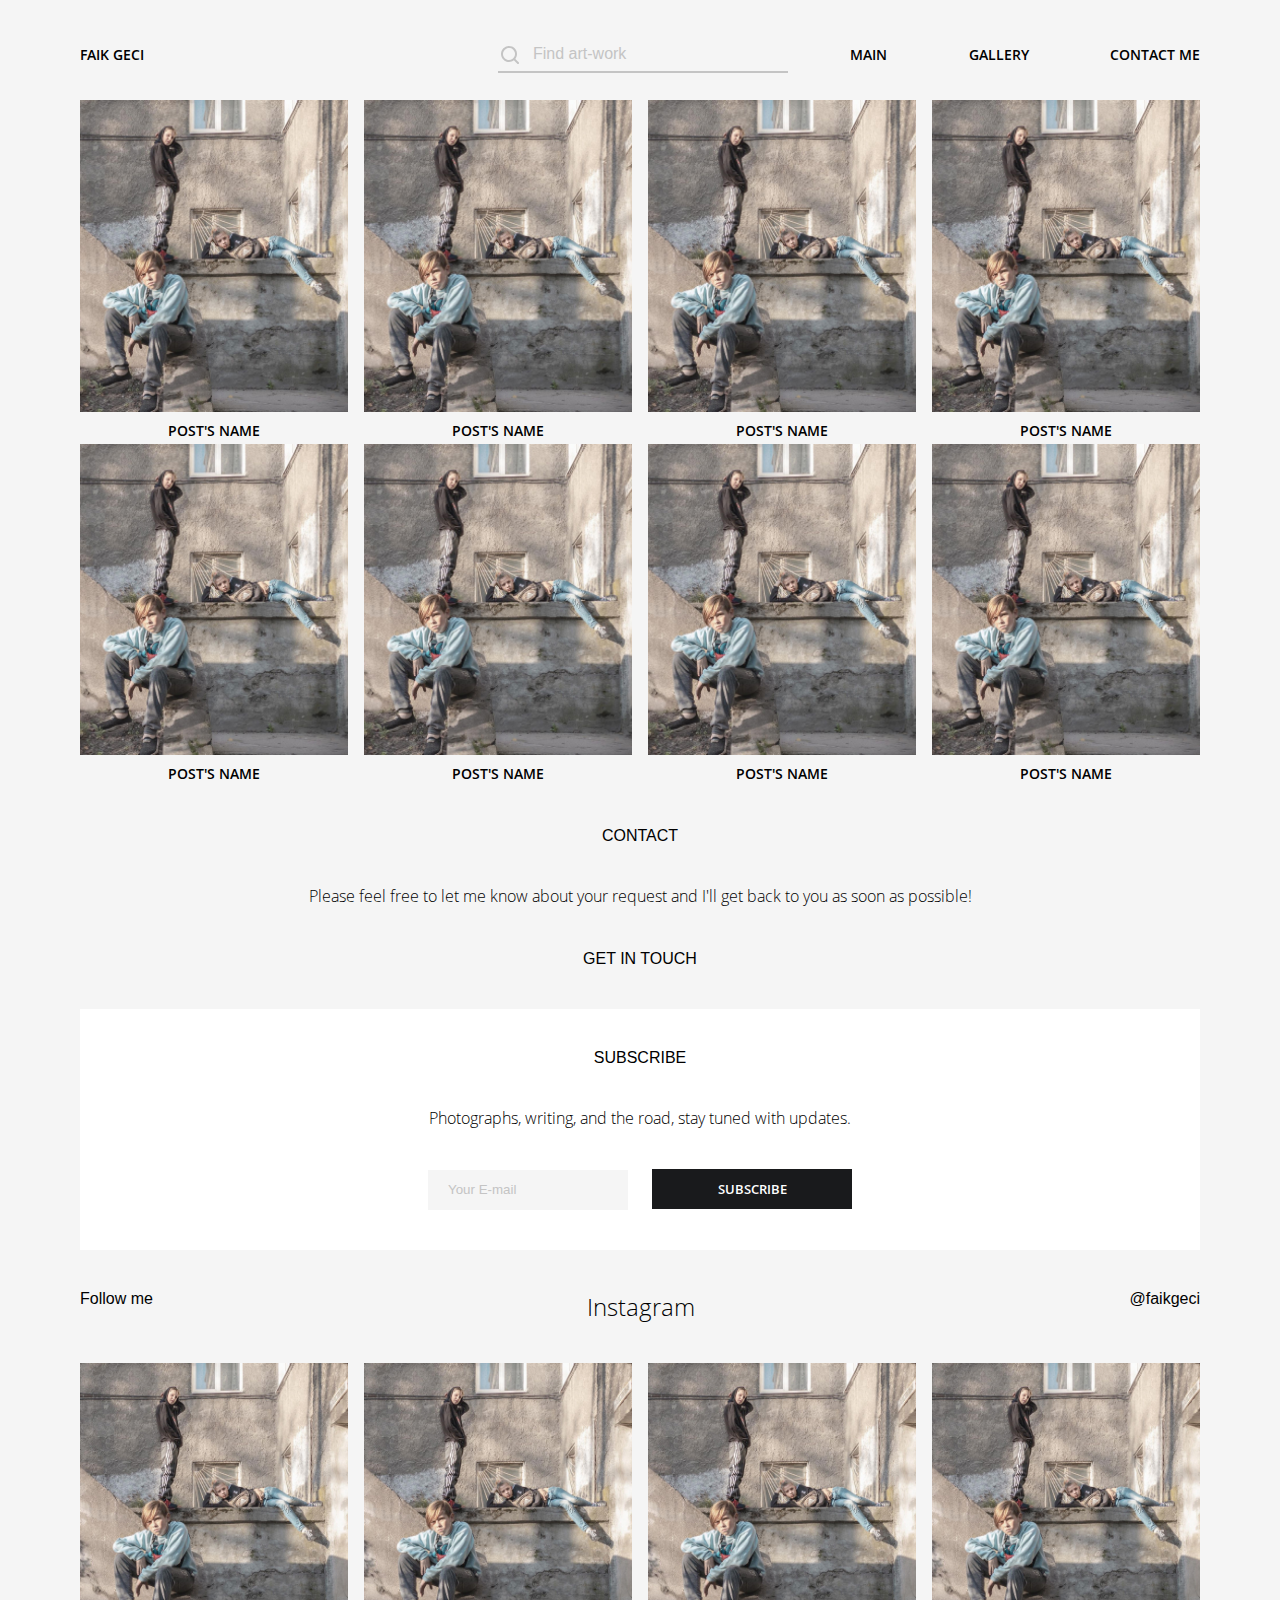
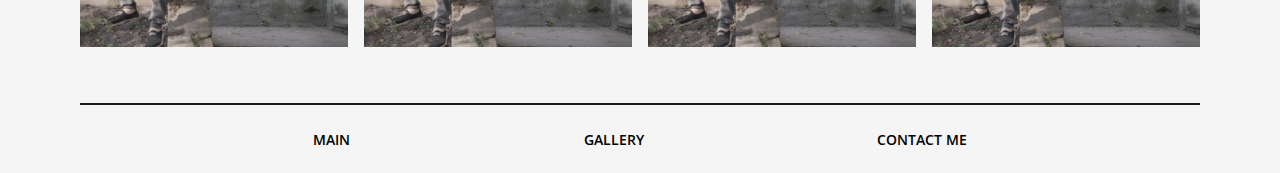
<file: html/html/index.html>
<!DOCTYPE html>
<html>
  <head>
    <meta name="viewport" content="width=device-width, initial-scale=1.0">
    <title>Faik Geci</title>
    <link rel="stylesheet" href="../styles/style.css">
  </head>
  <body>
    <header> 
      <div class="logo"> <a href="./">Faik Geci</a></div>
      <div class="burger"><span></span></div>
      <div class="search">
        <input placeholder="Find art-work" type="text">
      </div>
      <div class="menu"><a href="./index.html">main</a><a href="./gallery.html">gallery</a><a href="./contact.html">contact me</a></div>
    </header>
    <div class="main">
      <div class="posts-list">
        <div class="post"><img src="../img/pic1.jpg">
          <p>Post's name</p>
        </div>
        <div class="post"><img src="../img/pic1.jpg">
          <p>Post's name</p>
        </div>
        <div class="post"><img src="../img/pic1.jpg">
          <p>Post's name </p>
        </div>
        <div class="post"><img src="../img/pic1.jpg">
          <p>Post's name </p>
        </div>
        <div class="post"><img src="../img/pic1.jpg">
          <p>Post's name</p>
        </div>
        <div class="post"><img src="../img/pic1.jpg">
          <p>Post's name</p>
        </div>
        <div class="post"><img src="../img/pic1.jpg">
          <p>Post's name </p>
        </div>
        <div class="post"><img src="../img/pic1.jpg">
          <p>Post's name </p>
        </div>
      </div>
      <div class="contact">
        <p class="title">CONTACT</p>
        <p>Please feel free to let me know about your request and I'll get back to you as soon as possible!</p><a href="#">GET IN TOUCH</a>
      </div>
      <div class="subscribe">
        <p class="title">SUBSCRIBE</p>
        <p>Photographs, writing, and the road, stay tuned with updates.</p>
        <input placeholder="Your E-mail">
        <button>SUBSCRIBE</button>
      </div>
      <div class="insta-link">
        <p>Follow me</p>
        <p class="insta">Instagram</p>
        <p>@faikgeci</p>
      </div>
      <div class="insta-preview"><img src="../img/pic1.jpg"><img src="../img/pic1.jpg"><img src="../img/pic1.jpg"><img src="../img/pic1.jpg"></div>
    </div>
    <footer>
      <div class="footer menu"><a href="./index.html">main</a><a href="./gallery.html">gallery</a><a href="./contact.html">contact me</a></div>
    </footer>
    <script>
      const burger = document.querySelector(".burger");
      const nav = document.querySelector(".menu");
      const body = document.querySelector("body");
      burger.onclick = () => {
      burger.classList.toggle("active");
      nav.classList.toggle("active");
      body.classList.toggle("lock");
      }
    </script>
  </body>
</html>
</file>
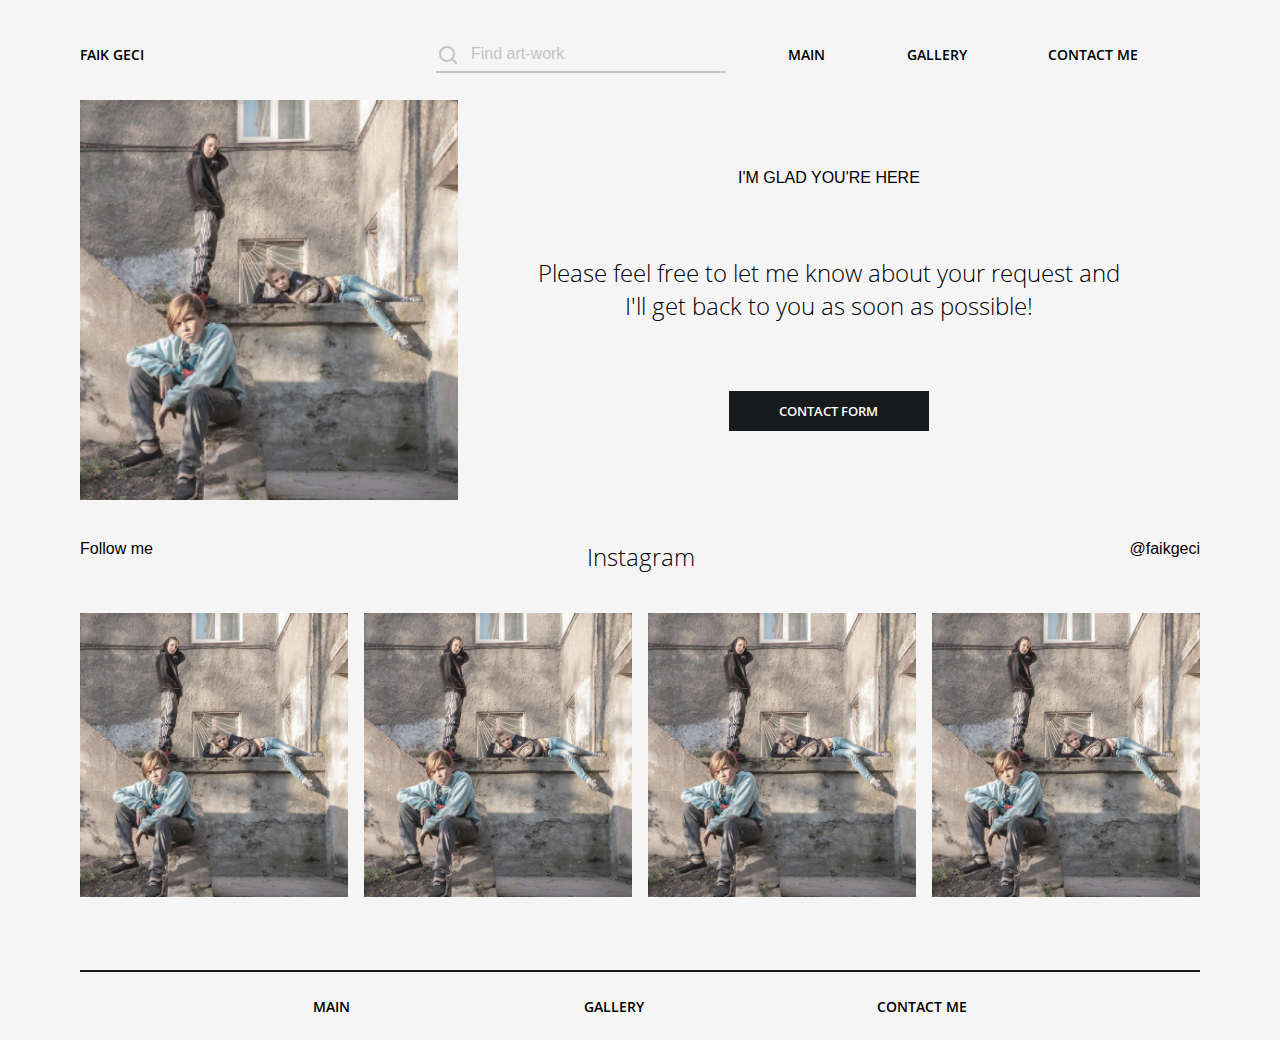
<file: html/html/contact.html>
<!DOCTYPE html>
<html>
  <head>
    <meta name="viewport" content="width=device-width, initial-scale=1.0">
    <title>Faik Geci</title>
    <link rel="stylesheet" href="../styles/style.css">
  </head>
  <body>
    <header> 
      <div class="logo"> <a href="./">Faik Geci</a></div>
      <div class="search">
        <input placeholder="Find art-work" type="text">
      </div>
      <div class="menu"><a href="./index.html">main</a><a href="./gallery.html">gallery</a><a href="./contact.html">contact me</a></div>
      <div class="burger"><span></span></div>
    </header>
    <div class="main">
      <div class="banner"><img src="../img/pic1.jpg">
        <div class="description">
          <p class="title">I'M GLAD YOU'RE HERE</p>
          <p>Please feel free to let me know about your request and I'll get back to you as soon as possible!</p>
          <button onclick="showContactForm()">CONTACT FORM</button>
        </div>
      </div>
      <div class="insta-link">
        <p>Follow me</p>
        <p class="insta">Instagram</p>
        <p>@faikgeci</p>
      </div>
      <div id="ContactForm" class="dialog_contact_form">
        <div class="wrapper">
          <h2>Get in touch</h2>
          <button class="close" onclick="closeContactForm()">x</button>
        <form action="submit" id="form">
          <input type="name" placeholder="Name">
          <input type="email" placeholder="Email">
          <textarea type="text" placeholder="Message"></textarea>
          <button type="submit">Send</button>
        </form>
        </div>
      </div>
      <div class="insta-preview"><img src="../img/pic1.jpg"><img src="../img/pic1.jpg"><img src="../img/pic1.jpg"><img src="../img/pic1.jpg"></div>
    </div>
    <footer>
      <div class="footer menu"><a href="./index.html">main</a><a href="./gallery.html">gallery</a><a href="./contact.html">contact me</a></div>
    </footer>
    <script>
      function showContactForm() {
        dialog = document.getElementById('ContactForm');
        dialog.style.display = "block";
      }
      function closeContactForm() {
        dialog = document.getElementById('ContactForm');
        dialog.style.display = "none";
      }
      const burger = document.querySelector(".burger");
      const nav = document.querySelector(".menu");
      const body = document.querySelector("body");
      burger.onclick = () => {
      burger.classList.toggle("active");
      nav.classList.toggle("active");
      body.classList.toggle("lock");
      }
    </script>
  </body>
</html>
</file>
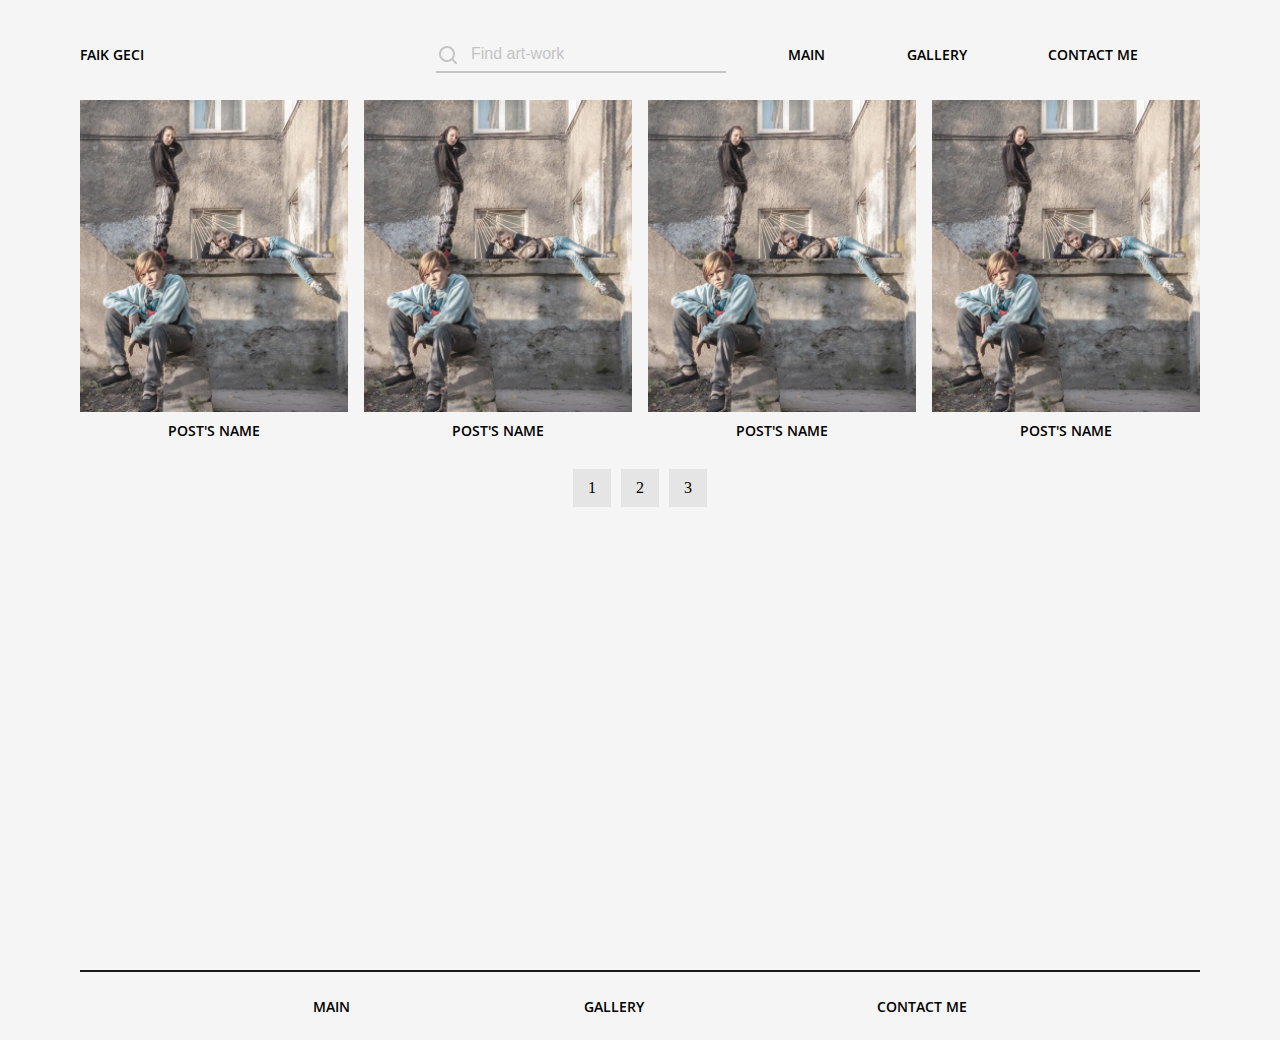
<file: html/html/gallery.html>
<!DOCTYPE html>
<html>
  <head>
    <meta name="viewport" content="width=device-width, initial-scale=1.0">
    <title>Faik Geci</title>
    <link rel="stylesheet" href="../styles/style.css">
  </head>
  <body>
    <header> 
      <div class="logo"> <a href="./">Faik Geci</a></div>
      <div class="search">
        <input placeholder="Find art-work" type="text">
      </div>
      <div class="menu"><a href="./index.html">main</a><a href="./gallery.html">gallery</a><a href="./contact.html">contact me</a></div>
      <div class="burger"><span></span></div>
    </header>
    <div class="main">
      <div class="posts-list">
        <div class="post"><img src="../img/pic1.jpg">
          <p>Post's name</p>
        </div>
        <div class="post"><img src="../img/pic1.jpg">
          <p>Post's name</p>
        </div>
        <div class="post"><img src="../img/pic1.jpg">
          <p>Post's name</p>
        </div>
        <div class="post"><img src="../img/pic1.jpg">
          <p>Post's name</p>
        </div>
      </div>
      <div class="pages">
        <div class="num">1</div>
        <div class="num">2</div>
        <div class="num">3</div>
      </div>
    </div>
    <footer>
      <div class="footer menu"><a href="./index.html">main</a><a href="./gallery.html">gallery</a><a href="./contact.html">contact me</a></div>
    </footer>
    <script>
      const burger = document.querySelector(".burger");
      const nav = document.querySelector(".menu");
      const body = document.querySelector("body");
      burger.onclick = () => {
      burger.classList.toggle("active");
      nav.classList.toggle("active");
      body.classList.toggle("lock");
      }
    </script>
  </body>
</html>
</file>
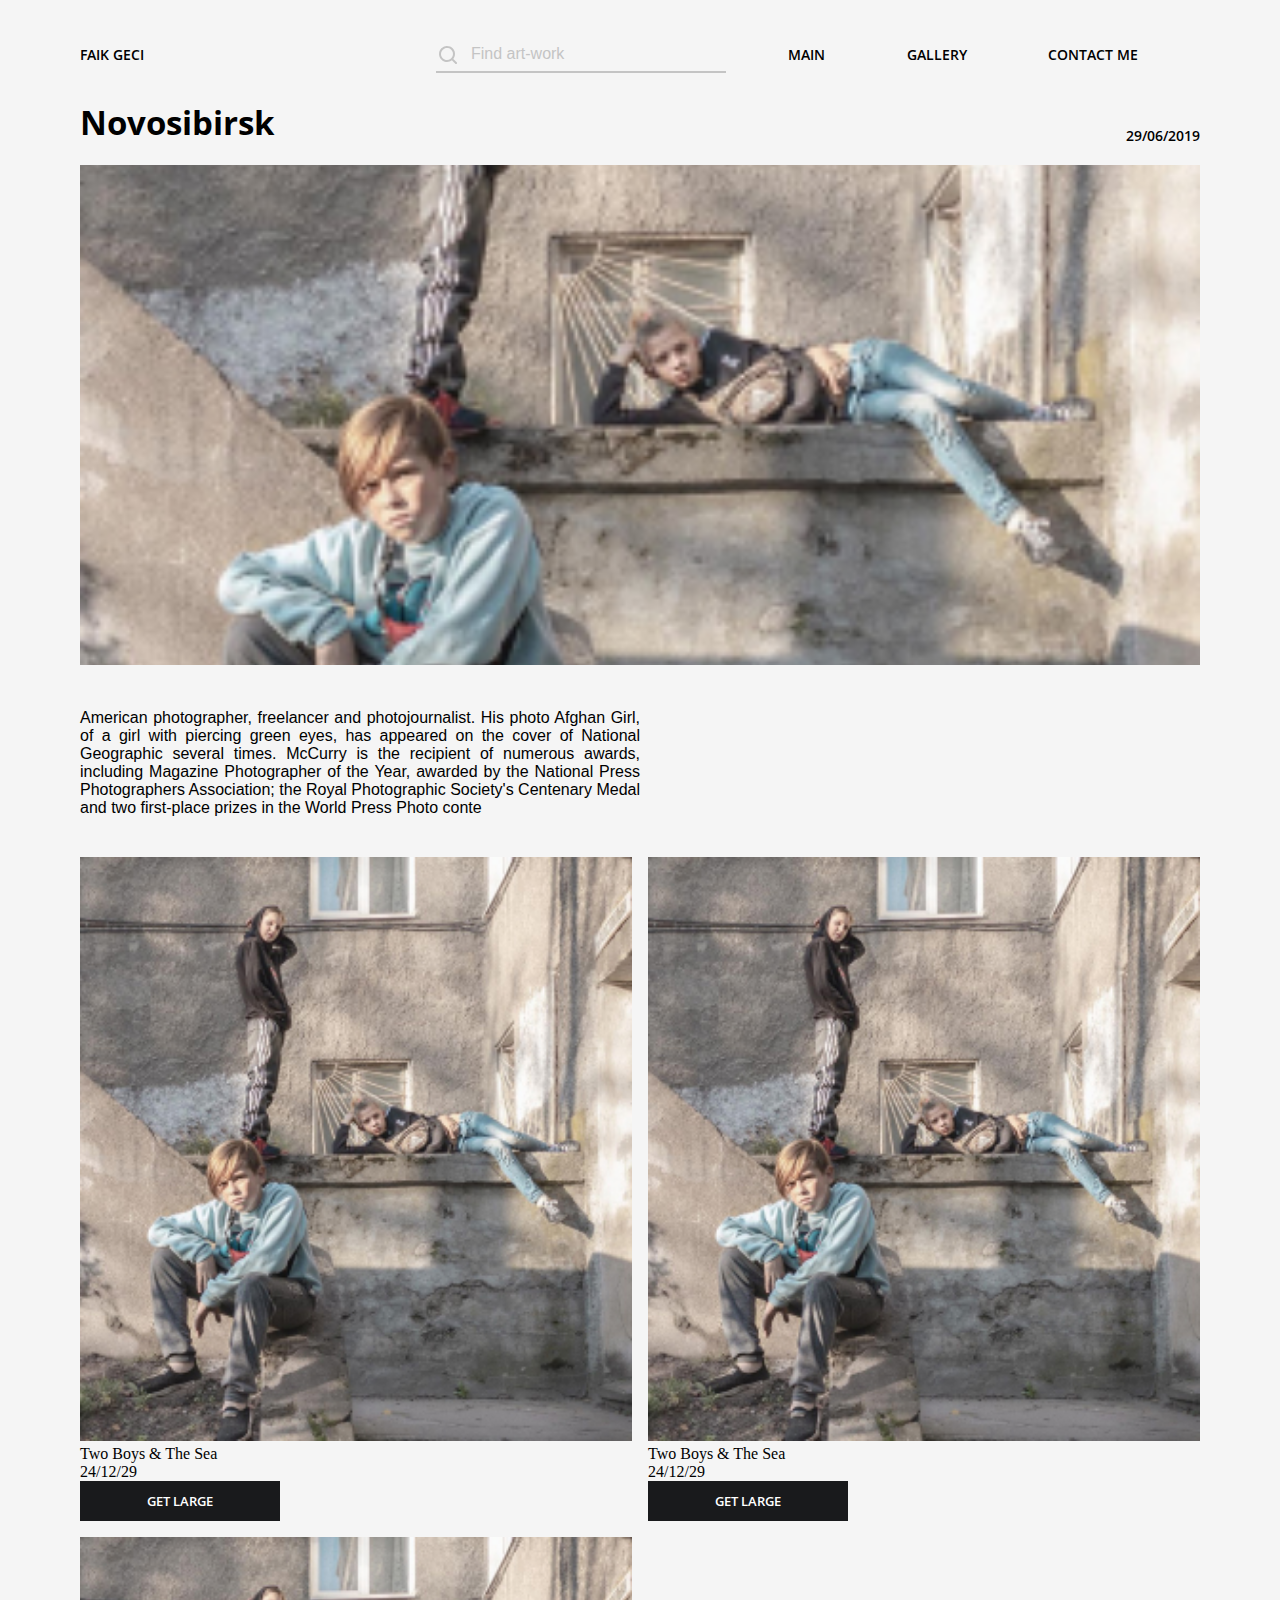
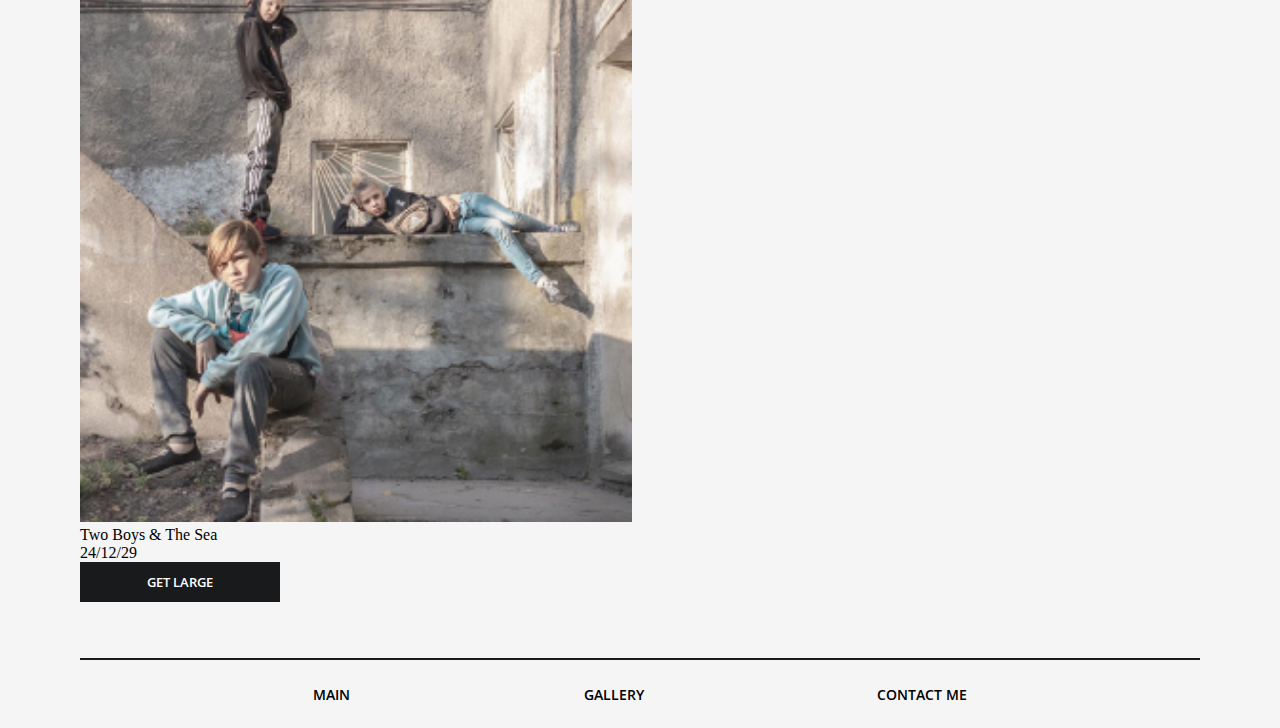
<file: html/html/post.html>
<!DOCTYPE html>
<html>
  <head>
    <meta name="viewport" content="width=device-width, initial-scale=1.0">
    <title>Faik Geci</title>
    <link rel="stylesheet" href="../styles/style.css">
  </head>
  <body>
    <header> 
      <div class="logo"> <a href="./">Faik Geci</a></div>
      <div class="search">
        <input placeholder="Find art-work" type="text">
      </div>
      <div class="menu"><a href="./index.html">main</a><a href="./gallery.html">gallery</a><a href="./contact.html">contact me</a></div>
      <div class="burger"><span></span></div>
    </header>
    <div class="main">
      <div class="post-container">
        <div class="info">
          <p class="title">Novosibirsk </p>
          <p class="date">29/06/2019</p>
        </div>
        <div class="main-pic"><img src="../img/pic1.jpg"></div>
        <div class="description">
          <p>American photographer, freelancer and photojournalist. His photo Afghan Girl, of a girl with piercing green eyes, has appeared on the cover of National Geographic several times. McCurry is the recipient of numerous awards, including Magazine Photographer of the Year, awarded by the National Press Photographers Association; the Royal Photographic Society's Centenary Medal and two first-place prizes in the World Press Photo conte</p>
        </div>
        <div class="get-large-block">
          <div class="get-large-block-item"><img src="../img/pic1.jpg">
            <div class="item-description">
              <div class="item-info">
                <p class="name">Two Boys & The Sea</p>
                <p class="date">24/12/29</p>
              </div>
              <button>GET LARGE</button>
            </div>
          </div>
          <div class="get-large-block-item"><img src="../img/pic1.jpg">
            <div class="item-description">
              <div class="item-info">
                <p class="name">Two Boys & The Sea</p>
                <p class="date">24/12/29</p>
              </div>
              <button>GET LARGE</button>
            </div>
          </div>
          <div class="get-large-block-item"><img src="../img/pic1.jpg">
            <div class="item-description">
              <div class="item-info">
                <p class="name">Two Boys & The Sea</p>
                <p class="date">24/12/29</p>
              </div>
              <button>GET LARGE</button>
            </div>
          </div>
        </div>
      </div>
    </div>
    <footer>
      <div class="footer menu"><a href="./index.html">main</a><a href="./gallery.html">gallery</a><a href="./contact.html">contact me</a></div>
    </footer>
    <script>
      const burger = document.querySelector(".burger");
      const nav = document.querySelector(".menu");
      const body = document.querySelector("body");
      burger.onclick = () => {
      burger.classList.toggle("active");
      nav.classList.toggle("active");
      body.classList.toggle("lock");
      }
    </script>
  </body>
</html>
</file>
<file: html/styles/style.css>
* {
    padding: 0;
    margin: 0;
    box-sizing: border-box;
}
body {
    background: rgb(245,245,245,1);
}
a {
    text-decoration: none;
    color: #000000;
}
header .burger {
    display: block;
}
.main {
    min-height: calc(100vh - 70px);
    font-size: 16px;
}
.main, footer, header {
    padding: 0 80px;
}
header {
    padding-top: 45px;
    height: 100px;
    display: flex;
    justify-content: space-between;
}
.search {
    width: 290px;
    margin-left: 230px;
}
.search input {
    position: relative;
    border: none;
    color: #C4C4C4;
    border-bottom: 2px solid #C4C4C4;
    font-size: 16px;
    width: 100%;
    padding: 0 0 8px 35px;
    background: url(../img/search.svg) no-repeat 0% -100%;
}
input:focus, textarea:focus {
    outline: none;
}
::-webkit-input-placeholder {color:#C4C4C4;}
::-moz-placeholder          {color:#C4C4C4;}/* Firefox 19+ */
:-moz-placeholder           {color:#C4C4C4;}/* Firefox 18- */
:-ms-input-placeholder      {color:#C4C4C4;}
.logo a{
    text-decoration: none;
    text-transform: uppercase;
    color:black;
    font-family: 'OpenSansSemiBold', sans-serif;
    font-size: 14px;
}
.menu {
    width: 350px;
    display: flex;
    justify-content: space-between;
}
.menu a{
    text-decoration: none;
    text-transform: uppercase;
    color:black;
    font-family: 'OpenSansSemiBold', sans-serif;
    font-size: 14px;
}
.posts-list {
    display: flex;
    flex-wrap: wrap;
}
.posts-list .post {
    width: calc((100% / 4) - (3rem / 4));
    margin-right: 1rem;
    margin-bottom: 2rem;
}
.posts-list .post:nth-child(4n) {
    margin-right: 0;
}
.posts-list .post img {
    width: 100%;
    height: 100%;
    object-fit: cover;
}
.posts-list .post p {
    text-align: center;
    font-family: 'OpenSansSemiBold', sans-serif;
    font-size: 14px;
    text-transform: uppercase;
    padding-top: 5px;
}
.pages {
    display: flex;
    justify-content: center;
    padding-top: 20px;
}
.num {
    background: #E5E5E5;
    font-size: 16px;
    padding: 10px 15px;
    margin: 5px;
}
.num:hover {
    cursor: pointer;
}
.contact, .subscribe {
    text-align: center;
    padding: 40px 0;
    font-size: 16px;
    font-family: 'OpenSansLight', sans-serif;
}
.contact p, .subscribe p {
    width: 60%;
    margin-left: 20%;
    padding-bottom: 40px;
}
.contact .title, .subscribe .title{
    font-family: 'OpenSans', sans-serif;
}
.contact a {
    color: #000000;
    font-family: 'OpenSans', sans-serif;
}
.subscribe {
    background: #ffffff;
}
.subscribe input, button {
    width: 200px;
    height: 40px;
    border: none;
    border-radius: 0;
}
.subscribe input {
    background: #F5F5F5;
    padding: 0 20px;
    margin-right: 20px;
}
button {
    background: #191A1C;
    color: #ffffff;
    font-family: 'OpenSansSemiBold', sans-serif;
    cursor: pointer;
}
button.buy {
    background: #191A1C;
    color: #ffffff;
    font-family: 'OpenSansSemiBold', sans-serif;
    width: 25%;
    padding: 5px 10px;
    text-align: center;
}
button.buy p {
    color: #ffffff !important;
}
.main .banner {
    display: flex;
    justify-content: space-between;
}
.main .banner img {
    height: 400px;
}
.main .banner .description {
    display: flex;
    flex-direction: column;
    justify-content: space-evenly;
    align-items: center;
}
.main .banner .description .title {
    font-family: 'OpenSans', sans-serif;
    font-size: 16px;
}
.main .banner .description p {
    font-size: 24px;
    font-family: 'OpenSansLight', sans-serif;
    text-align: center;
    width: 80%;
}
.main .banner {
    font-family: 'OpenSans', sans-serif;
    font-size: 16px;
    width: fit-content;
}
.insta-link {
    display: flex;
    justify-content: space-between;
    padding: 40px 0;
}
.insta-preview {
    display: flex;
    flex-wrap: wrap;
}
.insta-link p {
    font-family: 'OpenSans', sans-serif;
}
.insta-link .insta {
    font-size: 24px;
    font-family: 'OpenSansLight', sans-serif;
}
.insta-preview img {
    width: calc((100% / 4) - (3rem / 4));
    margin-right: 1rem;
    margin-bottom: 1rem;
}
.insta-preview img:nth-child(4n) {
    margin-right: 0;
}
.post-container .info {
    display: flex;
    justify-content: space-between;
    align-items: flex-end;
    margin-bottom: 20px;
}
.post-container .info .title {
    font-family: 'OpenSansBold', sans-serif;
    font-size: 33px;
}
.post-container .info .date {
    font-family: 'OpenSansSemiBold', sans-serif;
    font-size: 14px;
}
.post-container .main-pic img {
    object-fit: cover;
    width: 100%;
    height: 500px;
}
.post-container .description {
    margin: 40px 0;
    width: 50%;
    font-family: 'OpenSans', sans-serif;
    font-family: 12px;
    text-align: justify;
}
.post-container.photo-page .info .title {
    font-size: 14px;
}
.post-container.photo-page {
    width: 100%;
}
.post-container.photo-page .image-block {
    display: flex;
    align-items: center;
    justify-content: space-between;
}
.post-container.photo-page img {
    width: 70%;
    object-fit: cover;
    aspect-ratio: 16 / 9;
}
.post-container.photo-page .description {
    width: 100%;
    margin: 10px 0;
    display: flex;
    justify-content: space-between;
}
.post-container.photo-page .description p {
    margin-right: 10px;
}
.royalty {
    font-size: 12px;
    font-family: 'OpenSans', sans-serif;
}
.get-large-block {
    display: flex;
    flex-wrap: wrap;
}
.get-large-block-item{
    width: calc((100% / 2) - 0.5rem);
    margin-right: 1rem;
    margin-bottom: 1rem;
}
.get-large-block-item img {
    width: 100%;
}
.get-large-block-item:nth-child(2n) {
    margin-right: 0;
}
.big-pic img{
    width: 100%;
}
/* .post-container .get-large-block {
    display: flex;
    flex-wrap: wrap;
    gap: 1rem;
}
.post-container .get-large-block .get-large-block-item {
    flex: 1 1 calc((100% / 2) - 1rem);
    padding-top: 40px;
}
.post-container .get-large-block .get-large-block-item img {
    width: 100%;
    height: 90%;
    object-fit: cover;
}
.post-container .get-large-block .get-large-block-item .item-description {
    display: flex;
    justify-content: space-between;
    padding-top: 20px;
}
.post-container .get-large-block .get-large-block-item .item-description .item-info .name {
    font-family: 'OpenSansSemiBold', sans-serif;
    font-size: 16px;
}
.post-container .get-large-block .get-large-block-item .item-description .item-info .date {
    font-family: 'OpenSans', sans-serif;
    font-size: 12px;
    color: rgba(120, 120, 120, 1);
} */
.dialog_contact_form {
    display: none;
    position: fixed;
    top: 0;
    left: 0;
    width: 100%;
    height: 100vh;
    z-index: 100;
    background:rgba(0, 0, 0, 0.6);
}
.dialog_contact_form .wrapper{
    position: relative;
    top: 15vh;
    left: 20vw;
    width: 60vw;
    height: 70vh;
    text-align: center;
    background: #ffffff;
    padding: 50px 30px 30px;
    border-radius: 20px;
}
.dialog_contact_form h2{
    font-family: 'OpenSansBold', sans-serif;
    padding-bottom: 30px;
}
.dialog_contact_form input, .dialog_contact_form textarea {
    border: none;
    color: black;
    border-bottom: 2px solid #C4C4C4;
    font-size: 16px;
    width: 100%;
    padding: 0 0 5px 0;
    margin-bottom: 30px;
    font-family: 'OpenSans', sans-serif;
}
.dialog_contact_form input:focus, .dialog_contact_form textarea:focus {
    color: black;
}
.dialog_contact_form textarea {
    height: 100px;
}
.dialog_contact_form button.close {
    position: absolute;
    right: 10px;
    top: 10px;
    width: 30px;
    height: 30px;
    background: none;
    color: black;
    font-size: 20px;
    cursor: pointer;
}
.main.thank {
    display: flex;
    flex-direction: column;
    justify-content: center;
    align-items: center;
}
.main.thank h1{
    margin-bottom: 50px;
    font-family: 'OpenSansBold', sans-serif;
}
.main.thank button {
    width: fit-content;
    padding: 0 10px;
}
footer {
    height: 70px;
}
.footer {
    border-top: 2px solid #191A1C;
    width: auto;
    padding-top: 25px;
    margin-top: 40px;
    justify-content: space-evenly;
}
button a {
    text-decoration: none;
    color: white;
}
@media (max-width:768px) {
    header .menu, header .search{
        display: none;
    }
    header {
        position: fixed;
        line-height: 10vh;
        padding: 0 30px;
    }
    body.lock {
        overflow: hidden;
    }
    header .logo {
        z-index: 1;
        color: #000;
        position: relative;
    }
    .burger {
        display: block;
        position: relative;
        width: 30px;
        height: 20px;
        z-index: 1;
        top: 25px;
    }
    .burger span {
        position: absolute;
        background-color: #000;
        left:0;
        width: 100%;
        height: 2px;
        border-radius: 5px;
        top: 9px;
        transition: all 0.3s ease 0s;
    }
    .burger::before,
    .burger::after {
        position: absolute;
        content: '';
        background-color: #000;
        width: 100%;
        height: 2px;
        border-radius: 5px;
        left: 0;
        transition: all 0.3s ease 0s;
    }
    .burger::before {
        top:0;
    }
    .burger::after {
        bottom:0;
    }
    .burger.active::before {
        transform: rotate(45deg);
        top: 9px;
    }
    .burger.active::after {
        transform: rotate(-45deg);
        bottom: 9px;
    }
    .burger.active span {
        transform: scale(0);
    }
    header .menu {
        position: fixed;
        top: -170%;
        left: 0;
        width: 100%;
        height: 100%;
        display: flex;
        justify-content: center;
        background-color: #ffffff;
        padding: 30px 0 0 0;
        overflow: auto;
        transition: all 0.5s ease 0s;
        justify-content: center;
    }
    header .menu.active {
        top:0;
    }
    header .menu {
        flex-direction: column;
        align-items: center;
    }
    header {
        background-color:#fff;
        width: 100%;
        left: 0;
        height: 10vh;
    }
    .main {
        padding: 0 30px; 
        padding-top: calc(10vh + 30px);
    }
    .main .subscribe input {
        margin-right: 0px;
    }
    .posts-list .post {
        width: calc((100% / 2) - (0.5rem));
        margin-right: 1rem;
        margin-bottom: 2rem;
    }
    .posts-list .post:nth-child(2n) {
        margin-right: 0;
    }
    .insta-preview {
        display: block;
    }
    .insta-preview img {
        width: 100%;
        margin-right: 0;
    }
    .main .banner {
        flex-direction: column;
    }
    .main .banner img {
        width: 100%;
    }
    .main .banner .description {
        padding: 20px 0;
        height: 40vh;
    }
    .post-container .description {
        width: 100%;
    }
    .get-large-block button {
        width: 100%;
        margin-top: 10px;
    }
    .post-container.photo-page .image-block {
        flex-direction: column;
    }
    .post-container.photo-page img {
        width: 100%;
    }
    button.buy {
        margin-top: 15px;
        width: fit-content
    }
    .post-container.photo-page .description p {
        margin-right: 0;
    }
    .footer.menu {
        flex-direction: column;
        justify-content: center;
        align-items: center;
        padding-bottom: 40px;
    }
    .footer.menu a {
        padding-bottom: 15px;
    }
}
@font-face {
    font-family: 'OpenSans', sans-serif;
    src: url(../fonts/OpenSans-Regular.ttf);
    font-weight: 400;
}
@font-face {
    font-family: 'OpenSansLight';
    src: url(../fonts/OpenSans-Light.ttf);
    font-weight: 700;
}
@font-face {
    font-family: 'OpenSansBold';
    src: url(../fonts/OpenSans-Bold.ttf);
    font-weight: 700;
}
@font-face {
    font-family: 'OpenSansSemiBold';
    src: url(../fonts/OpenSans-SemiBold.ttf);
    font-weight: 600;
}
</file>
